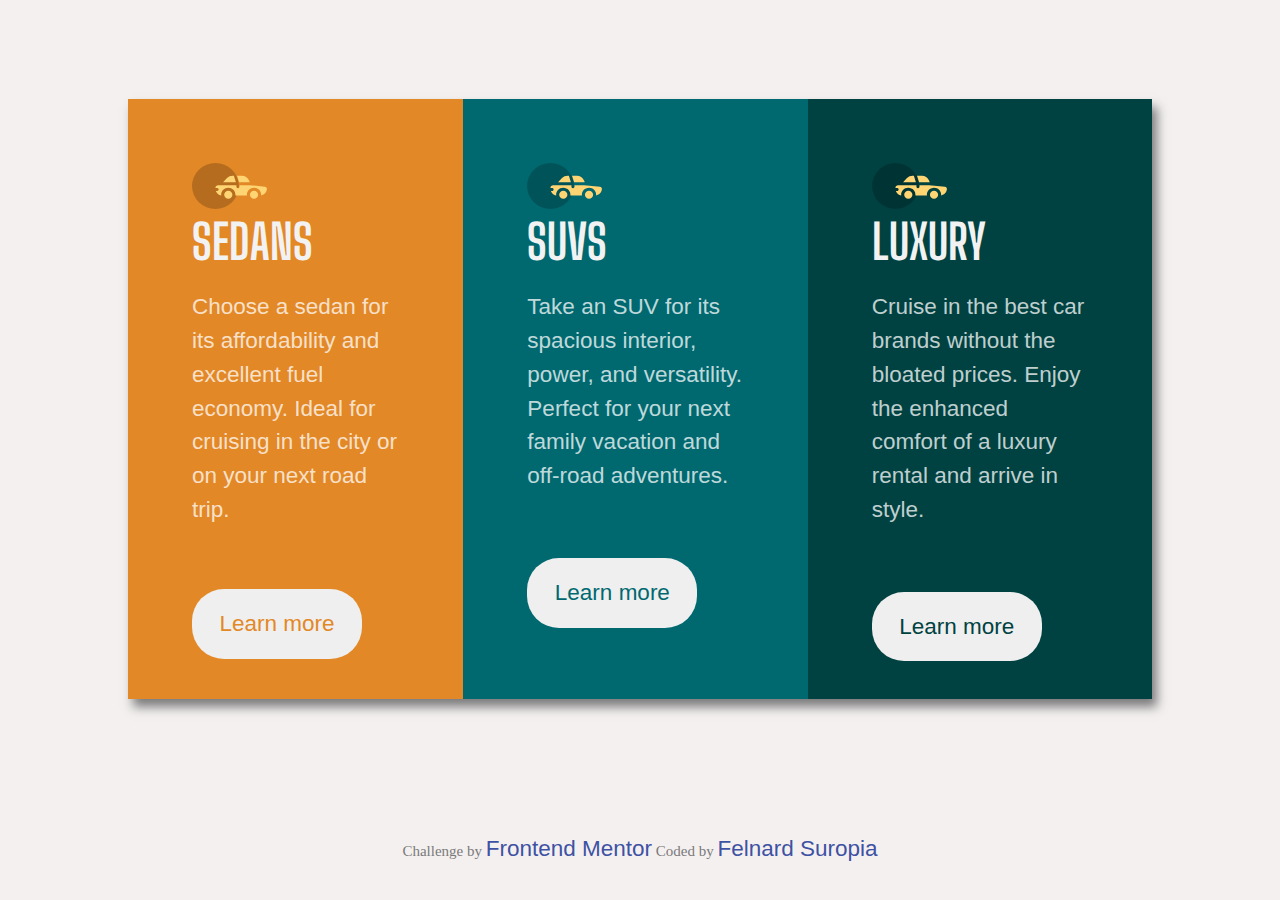
<file: index.html>
<!DOCTYPE html>
<html lang="en">

<head>
  <meta charset="UTF-8">
  <meta name="viewport" content="width=device-width, initial-scale=1.0">
  <!-- displays site properly based on user's device -->
  <link rel="icon" type="image/png" sizes="32x32" href="./images/favicon-32x32.png">
  <link rel="preconnect" href="https://fonts.gstatic.com">
  <link href="https://fonts.googleapis.com/css2?family=Rubik:ital,wght@0,400;1,500&display=swap" rel="stylesheet">
  <link rel="preconnect" href="https://fonts.gstatic.com">
  <!-- FONT -->
  <link href="https://fonts.googleapis.com/css2?family=Big+Shoulders+Display:wght@700&display=swap" rel="stylesheet">
  <link rel="preconnect" href="https://fonts.gstatic.com">
  <link href="https://fonts.googleapis.com/css2?family=Big+Shoulders+Display:wght@700&display=swap" rel="stylesheet">

  <link rel="stylesheet" href="index.css">
  <title>Frontend Mentor | 3-column preview card component</title>
</head>

<body>
  <main class="contain">

    <div class="body">

      <section class="first"><img src="\images\icon-sedans.svg">
        <h1>
          Sedans
        </h1>
        <p>
          Choose a sedan for its affordability and excellent fuel economy. Ideal for cruising in the city
          or on your next road trip.</p>
        <button>Learn more</button>
      </section>

      <section class="second">
        <img src="\images\icon-sedans.svg">
        <h1>
          SUVs</h1>
        <p>
          Take an SUV for its spacious interior, power, and versatility. Perfect for your next family vacation
          and off-road adventures.</p>
        <button>Learn more</button>
      </section>

      <section class="third">
        <img src="\images\icon-sedans.svg">
        <h1>
          Luxury</h1>
        <p>
          Cruise in the best car brands without the bloated prices. Enjoy the enhanced comfort of a luxury
          rental and arrive in style.</p>
        <button>Learn more</button>
      </section>

    </div>

    <div class="attribution">
      Challenge by <a href="https://www.frontendmentor.io?ref=challenge" target="_blank">Frontend Mentor</a>
      Coded by <a href="https://github.com/Felnard">Felnard Suropia</a>
    </div>
  </main>


</body>

</html>
</file>
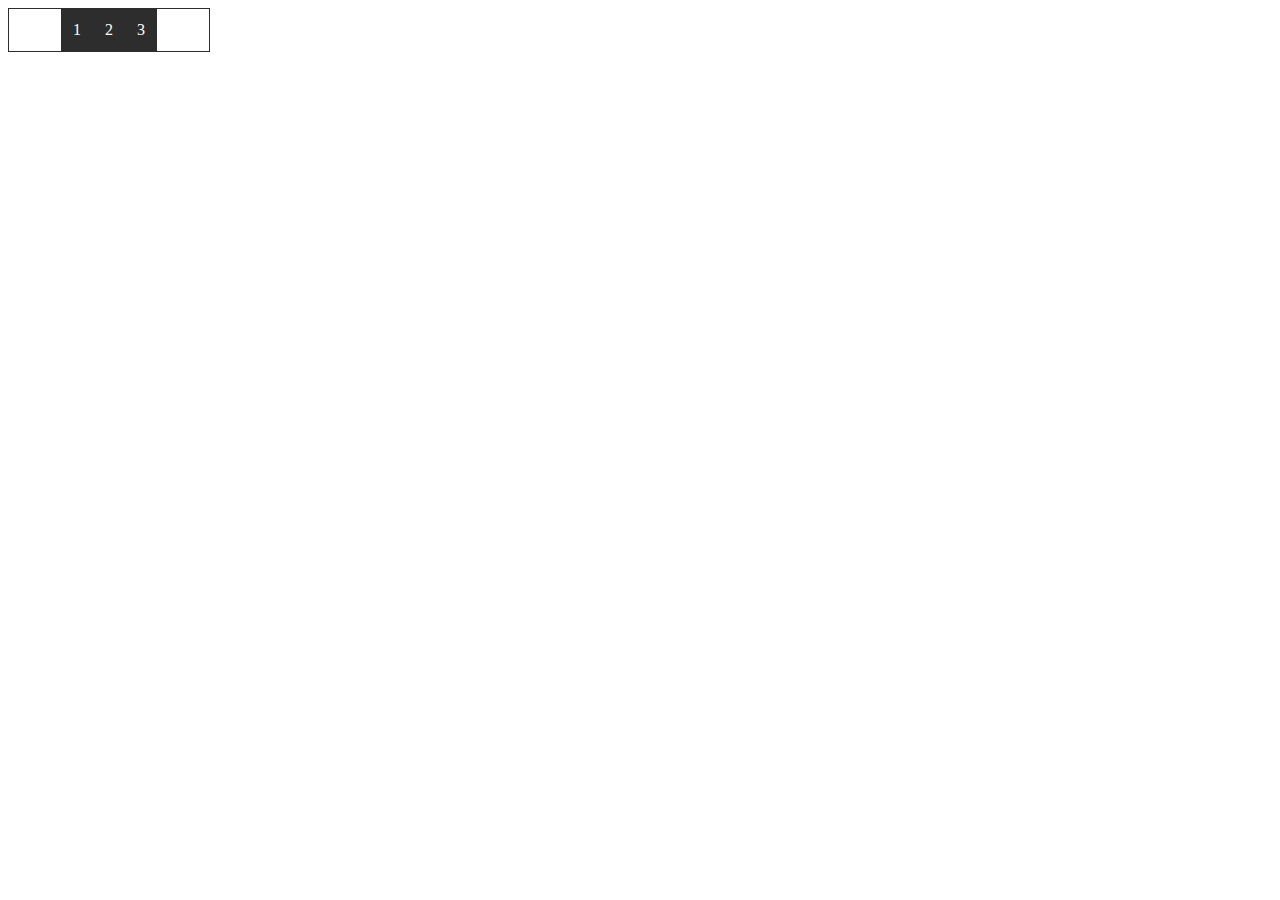
<file: flex.html>
<!DOCTYPE html>
<html lang="en">

<head>
    <meta charset="UTF-8">
    <meta http-equiv="X-UA-Compatible" content="IE=edge">
    <meta name="viewport" content="width=device-width, initial-scale=1.0">
    <link rel="stylesheet" href="flex.css">
    <title>Document</title>
</head>

<body>

    <section>
        <div>1</div>
        <div>2</div>
        <div>3</div>
    </section>
</body>

</html>
</file>
<file: index.css>
*{
    
    margin:0;
    padding:0;
    
}

body{

    background-color: hsl(0, 17%, 95%);
    font-size: 15px;
}

main.contain{
    
    display:flex;
    flex-direction:row;
    justify-content:center;
    align-items: center;
    height:100vh;
    flex-wrap: wrap;
    border-radius: 20px;
}

div.body{
    
    display:flex;
    flex-direction:column;
    margin: 5% 10%;
    box-shadow: 5px 8px 10px rgb(124, 124, 124);
 
}

img{
    width:5em;
}
h1{
    font-family: 'Big Shoulders Display', sans-serif;
    font-weight: 700;
    text-transform: uppercase;
    font-size:3rem;
   
}
p, button,.attribution a {
    font-size:1.5em;
    font-family: 'Lexend Deca', sans-serif;
    line-height: 1.5;
}

p{
    padding-top: 20px;
    color: hsla(0, 0%, 100%, 0.75);
}

h1,button{
    color: hsl(0, 0%, 95%);
}
.body section{
    padding: 4rem;
}

.first{
    background-color: hsl(31, 77%, 52%);

}

.second{
    background-color: hsl(184, 100%, 22%);
}

.third{

    background-color: hsl(179, 100%, 13%);
}

button{
    width:170px;
}

.first button{
    color: hsl(31, 77%, 52%);
}
.second button{
    color: hsl(184, 100%, 22%);
}

.third button{
    color: hsl(179, 100%, 13%);
}  

button{
    margin-top: 40px;
    padding: 1rem ;
    border-radius:2rem;
    border-color:rgba(0, 0, 0, 0);
    transition: color .4s ease-in-out;
}

button:hover{
    background-color: rgba(255, 255, 255, 0);
    color:hsla(0, 0%, 100%, 0.75);
    border:2px solid hsla(0, 0%, 100%, 0.75);
}


.attribution {
    text-align: center;
    color: hsl(0, 0%, 48%);
}

  .attribution a {
    color: hsl(228, 45%, 44%);
    text-decoration: none;
  }

  .attribution a:hover{
      text-decoration:underline;
      color: hsl(228, 85%, 68%);
  }

  @media(min-width:1100px) {

    body{
        margin:0;
    }
     div.body{
         display:flex;
         flex-direction:row;
         width: 1200px;
         height:600px;
     }
      
     button{
         margin-top: 30%;
     }
  }
</file>
<file: flex.css>
section {
    width: 200px;
    border: 1px solid #2d2d2d;
    display: flex;
    justify-content: center;
  }
  
  div {
    color: #fff;
    background: #2d2d2d;
    padding: 12px;
    display: inline-block;
  }
</file>
